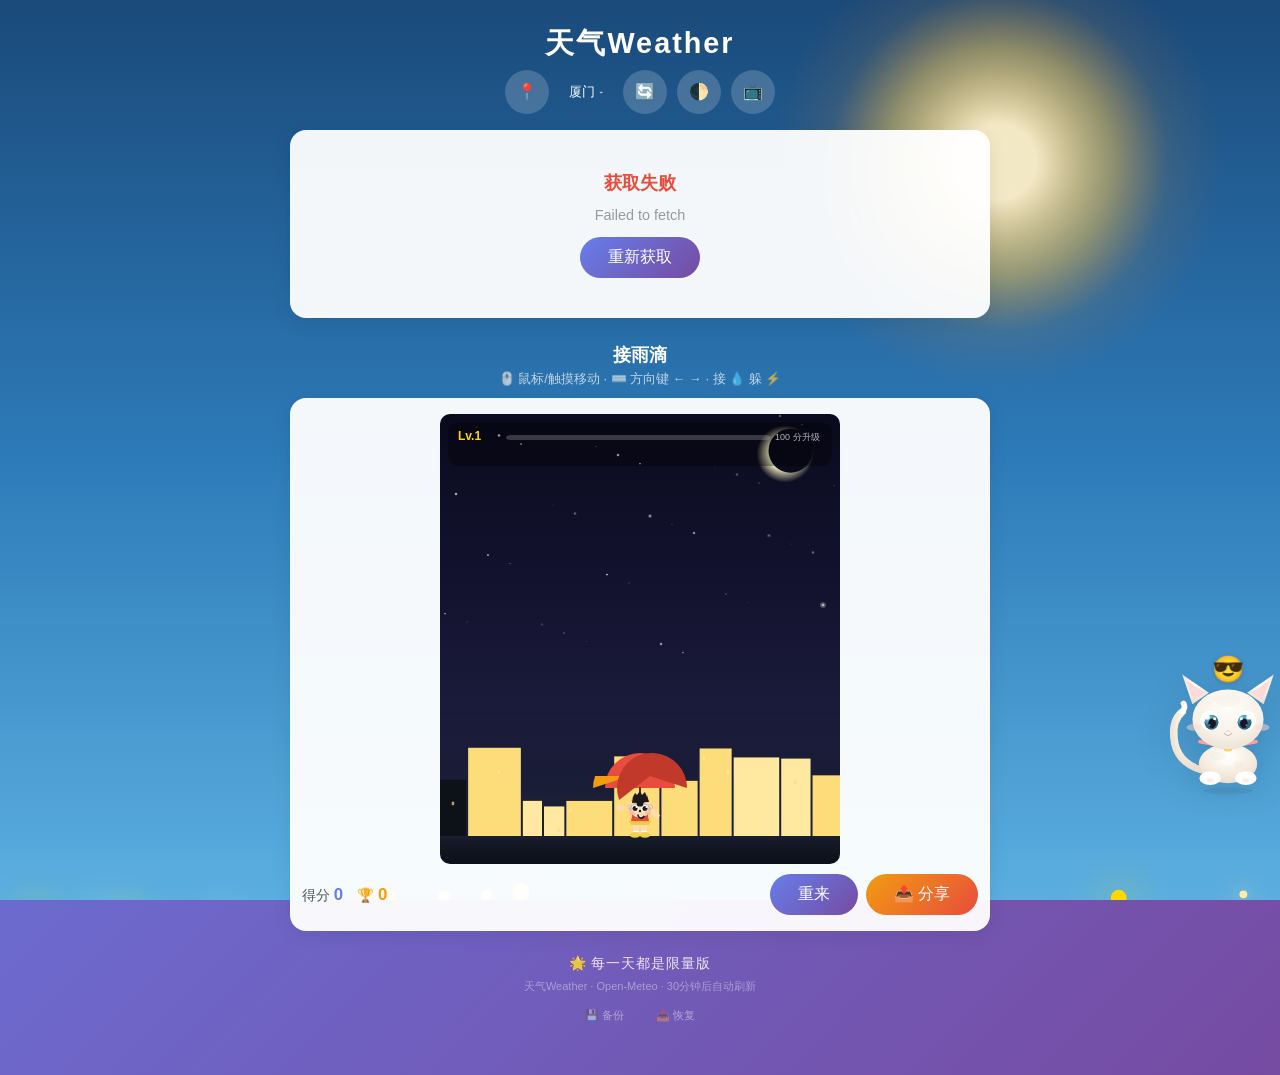
<file: index.html>
<!DOCTYPE html>
<html lang="zh-CN">
<head>
    <meta charset="UTF-8">
    <meta name="viewport" content="width=device-width, initial-scale=1.0, user-scalable=no, viewport-fit=cover">
    <title>天气Weather</title>
    <meta name="description" content="实时天气与7天预报，接雨滴小游戏">
    <meta name="theme-color" content="#667eea">
    <meta name="apple-mobile-web-app-capable" content="yes">
    <meta name="apple-mobile-web-app-status-bar-style" content="black-translucent">
    <meta name="apple-mobile-web-app-title" content="天气Weather">
    <!-- 国产浏览器全屏 meta -->
    <meta name="full-screen" content="yes">
    <meta name="x5-fullscreen" content="true">
    <meta name="browsermode" content="application">
    <meta name="x5-page-mode" content="app">
    <link rel="manifest" href="manifest.json">
    <link rel="icon" href="icon.ico" type="image/x-icon">
    <link rel="icon" href="icon-192.png" type="image/png">
    <link rel="apple-touch-icon" href="icon-180.png">
    <link rel="apple-touch-icon" sizes="152x152" href="icon-152.png">
    <link rel="stylesheet" href="css/style.css">
</head>
<body>
    <canvas id="bgCanvas"></canvas>

    <div class="container">
        <!-- Header -->
        <header>
            <h1 class="app-title">天气Weather</h1>
            <div class="header-row">
                <button class="icon-btn" id="locateBtn" title="定位">📍</button>
                <button class="city-name-btn" id="cityNameBtn" title="切换城市">
                    <span id="cityName">厦门</span>
                    <span class="city-caret">▾</span>
                </button>
                <button class="icon-btn" id="refreshBtn" title="刷新">🔄</button>
                <button class="icon-btn" id="themeBtn" title="暗色模式">🌓</button>
                <button class="icon-btn" id="fullscreenBtn" title="全屏">📺</button>
            </div>
            <span class="header-date" id="updateTime"></span>
        </header>

        <!-- 天气预警条 -->
        <div class="alert-bar" id="alertBar"></div>

        <!-- 天气内容区 -->
        <div id="weatherContent">
            <!-- 骨架屏 -->
            <div class="skeleton skeleton-current">
                <div class="skeleton-icon"></div>
                <div class="skeleton-temp"></div>
                <div class="skeleton-text"></div>
            </div>
            <h2>未来 7 天</h2>
            <div class="skeleton-forecast" style="margin-bottom:20px;">
                <div class="skeleton-fc-item"></div>
                <div class="skeleton-fc-item"></div>
                <div class="skeleton-fc-item"></div>
                <div class="skeleton-fc-item"></div>
                <div class="skeleton-fc-item"></div>
            </div>
            <h2>未来 24 小时</h2>
            <div class="skeleton-hourly" style="margin-bottom:16px;">
                <div class="skeleton-hr"></div>
                <div class="skeleton-hr"></div>
                <div class="skeleton-hr"></div>
                <div class="skeleton-hr"></div>
                <div class="skeleton-hr"></div>
                <div class="skeleton-hr"></div>
            </div>
            <div class="skeleton-detail-grid">
                <div class="skeleton-dc"></div>
                <div class="skeleton-dc"></div>
                <div class="skeleton-dc"></div>
                <div class="skeleton-dc"></div>
            </div>
        </div>

        <!-- 游戏区 -->
        <div class="game-section">
            <h2>接雨滴</h2>
            <p class="game-hint">
                🖱️ 鼠标/触摸移动 · ⌨️ 方向键 ← → · 接 💧 躲 ⚡
            </p>
            <div class="game-wrapper">
                <canvas id="gameCanvas"></canvas>
                <div class="game-controls">
                    <div class="game-scores">
                        <span>得分 <strong id="score">0</strong></span>
                        <span class="high-score">🏆 <strong id="highScore">0</strong></span>
                    </div>
                    <div class="game-actions">
                        <button class="game-btn" id="restartBtn">重来</button>
                        <button class="game-btn share-btn" id="shareBtn" title="分享战绩">📤 分享</button>
                    </div>
                </div>
            </div>
        </div>

        <!-- 页脚 -->
        <div class="app-footer">
            <span class="footer-warm" id="warmMsg">🌸 生活明朗，万物可爱</span>
            <span class="footer-info">天气Weather · Open-Meteo · <span id="refreshHint"></span></span>
            <div class="footer-data-mgmt">
                <button class="footer-link-btn" id="exportBtn" title="导出数据备份">💾 备份</button>
                <button class="footer-link-btn" id="importBtn" title="从备份恢复">📥 恢复</button>
            </div>
        </div>
    </div>

    <!-- JS 模块 -->
    <script src="js/config.js"></script>
    <script src="js/background.js"></script>
    <script src="js/weather.js"></script>
    <script src="js/game.js"></script>
    <script src="js/pet.js"></script>
    <script src="js/app.js"></script>
</body>
</html>
</file>
<file: css/style.css>
/* ============================================
 * 厦门天气小程序 — 样式表
 * ============================================ */

/* ---- CSS 变量 ---- */
:root {
    --bg-start: #667eea;
    --bg-end: #764ba2;
    --card-bg: rgba(255,255,255,0.95);
    --card-shadow: 0 4px 20px rgba(0,0,0,0.08);
    --text-primary: #333;
    --text-secondary: #666;
    --text-muted: #999;
    --radius: 16px;
    --radius-sm: 12px;
    --transition: 0.3s ease;
}

/* 暗色主题变量 */
:root.dark-mode {
    --card-bg: rgba(30,30,50,0.95);
    --card-shadow: 0 4px 24px rgba(0,0,0,0.35);
    --text-primary: #e0e0e0;
    --text-secondary: #aaa;
    --text-muted: #777;
}

@media (prefers-color-scheme: dark) {
    :root:not(.light-mode) {
        --card-bg: rgba(30,30,50,0.95);
        --card-shadow: 0 4px 24px rgba(0,0,0,0.35);
        --text-primary: #e0e0e0;
        --text-secondary: #aaa;
        --text-muted: #777;
    }
}

/* ---- 基础重置 ---- */
*, *::before, *::after { margin:0; padding:0; box-sizing:border-box; }

body {
    font-family: -apple-system, BlinkMacSystemFont, "Segoe UI", Roboto, "PingFang SC", "Microsoft YaHei", sans-serif;
    background: linear-gradient(135deg, var(--bg-start), var(--bg-end));
    min-height: 100vh;
    padding: 16px;
    transition: background var(--transition);
}

#bgCanvas {
    position: fixed;
    top: 0; left: 0;
    width: 100%; height: 100%;
    z-index: 0;
    pointer-events: none;
}

.container {
    position: relative;
    z-index: 1;
    max-width: 520px;
    margin: 0 auto;
}

/* ---- Header ---- */
header {
    text-align: center;
    color: white;
    margin-bottom: 16px;
}

.app-title {
    font-size: 1.6rem;
    letter-spacing: 2px;
    margin-bottom: 6px;
    font-weight: 700;
}

.header-row {
    display: flex;
    align-items: center;
    justify-content: center;
    gap: 10px;
    margin-bottom: 2px;
}

.header-date {
    font-size: 0.8rem;
    opacity: 0.75;
}

/* ---- Header 按钮 ---- */
.icon-btn {
    min-width: 44px; min-height: 44px;
    width: auto; height: auto;
    padding: 6px;
    border: none;
    border-radius: 50%;
    background: rgba(255,255,255,0.18);
    color: white;
    font-size: 1rem;
    cursor: pointer;
    display: inline-flex;
    align-items: center;
    justify-content: center;
    transition: background 0.2s, transform 0.15s;
    -webkit-tap-highlight-color: transparent;
    user-select: none;
    line-height: 1;
}
.icon-btn:hover { background: rgba(255,255,255,0.3); }
.icon-btn:active { transform: scale(0.92); }
.icon-btn.spinning { animation: spin 0.8s ease-out; }
@keyframes spin { to { transform: rotate(360deg); } }

/* ---- 天气预警条 ---- */
.alert-bar {
    background: #ff4757;
    color: #fff;
    padding: 10px 14px;
    border-radius: 10px;
    margin-bottom: 14px;
    font-size: 0.88rem;
    font-weight: 600;
    text-align: center;
    animation: alertPulse 0.6s ease-in-out;
    display: none;
}
.alert-bar.show { display: block; }
@keyframes alertPulse {
    0% { transform: scale(0.95); opacity: 0; }
    50% { transform: scale(1.02); }
    100% { transform: scale(1); opacity: 1; }
}

/* ---- 骨架屏 ---- */
.skeleton {
    background: var(--card-bg);
    border-radius: var(--radius);
    padding: 20px 16px;
    margin-bottom: 20px;
    box-shadow: var(--card-shadow);
}

.skeleton-current {
    text-align: center;
}

.skeleton-icon {
    width: 60px; height: 60px;
    margin: 0 auto 10px;
    border-radius: 50%;
    background: linear-gradient(90deg, #e0e0e0 25%, #f0f0f0 50%, #e0e0e0 75%);
    background-size: 200% 100%;
    animation: shimmer 1.5s infinite;
}

.skeleton-temp {
    width: 100px; height: 36px;
    margin: 0 auto 8px;
    border-radius: 6px;
    background: linear-gradient(90deg, #e0e0e0 25%, #f0f0f0 50%, #e0e0e0 75%);
    background-size: 200% 100%;
    animation: shimmer 1.5s infinite;
}

.skeleton-text {
    width: 60%;
    height: 16px;
    margin: 0 auto 14px;
    border-radius: 4px;
    background: linear-gradient(90deg, #e0e0e0 25%, #f0f0f0 50%, #e0e0e0 75%);
    background-size: 200% 100%;
    animation: shimmer 1.5s infinite;
}

.skeleton-details {
    display: flex;
    justify-content: center;
    gap: 36px;
}

.skeleton-detail {
    width: 50px;
    height: 40px;
    border-radius: 6px;
    background: linear-gradient(90deg, #e0e0e0 25%, #f0f0f0 50%, #e0e0e0 75%);
    background-size: 200% 100%;
    animation: shimmer 1.5s infinite;
}

/* 四宫格骨架 */
.skeleton-detail-grid {
    display: grid;
    grid-template-columns: 1fr 1fr;
    gap: 10px;
    margin-bottom: 14px;
}

.skeleton-dc {
    height: 90px;
    border-radius: var(--radius);
    background: linear-gradient(90deg, rgba(255,255,255,0.75) 25%, rgba(255,255,255,0.95) 50%, rgba(255,255,255,0.75) 75%);
    background-size: 200% 100%;
    animation: shimmer 1.5s infinite;
}

/* 24小时骨架条 */
.skeleton-hourly {
    display: flex;
    gap: 6px;
    overflow: hidden;
}

.skeleton-hr {
    flex: 0 0 48px;
    height: 80px;
    border-radius: 10px;
    background: linear-gradient(90deg, rgba(255,255,255,0.8) 25%, rgba(255,255,255,0.95) 50%, rgba(255,255,255,0.8) 75%);
    background-size: 200% 100%;
    animation: shimmer 1.5s infinite;
}

.skeleton-forecast {
    display: flex;
    gap: 8px;
    overflow: hidden;
}

.skeleton-fc-item {
    flex: 0 0 100px;
    height: 140px;
    border-radius: var(--radius-sm);
    background: linear-gradient(90deg, rgba(255,255,255,0.85) 25%, rgba(255,255,255,0.95) 50%, rgba(255,255,255,0.85) 75%);
    background-size: 200% 100%;
    animation: shimmer 1.5s infinite;
}

@keyframes shimmer {
    0% { background-position: -200% 0; }
    100% { background-position: 200% 0; }
}

/* 暗色模式骨架屏适配 */
:root.dark-mode .skeleton-icon,
:root.dark-mode .skeleton-temp,
:root.dark-mode .skeleton-text,
:root.dark-mode .skeleton-detail {
    background: linear-gradient(90deg, rgba(255,255,255,0.06) 25%, rgba(255,255,255,0.12) 50%, rgba(255,255,255,0.06) 75%);
    background-size: 200% 100%;
}
:root.dark-mode .skeleton-dc,
:root.dark-mode .skeleton-hr,
:root.dark-mode .skeleton-fc-item {
    background: linear-gradient(90deg, rgba(255,255,255,0.05) 25%, rgba(255,255,255,0.10) 50%, rgba(255,255,255,0.05) 75%);
    background-size: 200% 100%;
}

@media (prefers-color-scheme: dark) {
    :root:not(.light-mode) .skeleton-icon,
    :root:not(.light-mode) .skeleton-temp,
    :root:not(.light-mode) .skeleton-text,
    :root:not(.light-mode) .skeleton-detail {
        background: linear-gradient(90deg, rgba(255,255,255,0.06) 25%, rgba(255,255,255,0.12) 50%, rgba(255,255,255,0.06) 75%);
        background-size: 200% 100%;
    }
    :root:not(.light-mode) .skeleton-dc,
    :root:not(.light-mode) .skeleton-hr,
    :root:not(.light-mode) .skeleton-fc-item {
        background: linear-gradient(90deg, rgba(255,255,255,0.05) 25%, rgba(255,255,255,0.10) 50%, rgba(255,255,255,0.05) 75%);
        background-size: 200% 100%;
    }
}

/* ---- 问候卡片 ---- */
.greeting-card {
    display: flex;
    align-items: center;
    gap: 12px;
    background: rgba(255,255,255,0.18);
    backdrop-filter: blur(8px);
    border-radius: 20px;
    padding: 14px 18px;
    margin-bottom: 14px;
    animation: fadeIn 0.5s ease;
}

.greeting-emoji {
    font-size: 36px;
    flex-shrink: 0;
    animation: bounce-greet 1.5s ease-in-out infinite;
}

@keyframes bounce-greet {
    0%, 100% { transform: translateY(0); }
    50% { transform: translateY(-6px); }
}

.greeting-text {
    display: flex;
    flex-direction: column;
    gap: 2px;
}

.greeting-hello {
    font-size: 18px;
    font-weight: 700;
    color: #fff;
    text-shadow: 0 1px 3px rgba(0,0,0,0.12);
}

.greeting-hint {
    font-size: 13px;
    color: rgba(255,255,255,0.85);
}

/* ---- 生活建议标签栏 ---- */
.tips-bar {
    display: flex;
    flex-wrap: wrap;
    justify-content: center;
    gap: 8px;
    margin-bottom: 14px;
    animation: fadeIn 0.5s ease;
}

.tip-tag {
    font-size: 13px;
    background: rgba(255,255,255,0.22);
    backdrop-filter: blur(4px);
    color: #fff;
    padding: 7px 14px;
    border-radius: 20px;
    font-weight: 500;
    white-space: nowrap;
    text-shadow: 0 1px 2px rgba(0,0,0,0.1);
    transition: transform 0.15s, background 0.2s;
}
.tip-tag:active { transform: scale(0.95); background: rgba(255,255,255,0.35); }

/* ---- 当前天气卡片 (Hero) ---- */
.current-card {
    background: var(--card-bg);
    border-radius: var(--radius);
    padding: 28px 16px 18px;
    text-align: center;
    margin-bottom: 14px;
    box-shadow: var(--card-shadow);
    transition: background var(--transition), box-shadow var(--transition);
    animation: fadeIn 0.4s ease;
}

.current-icon {
    font-size: 56px;
    line-height: 1;
    margin-bottom: 4px;
}

.current-temp {
    font-size: 48px;
    font-weight: 700;
    color: var(--text-primary);
    line-height: 1.1;
}
.current-temp sup {
    font-size: 20px;
    font-weight: 400;
    color: var(--text-secondary);
}

.current-desc {
    font-size: 15px;
    color: var(--text-secondary);
    margin-top: 4px;
}

/* ---- 四宫格详情 ---- */
.detail-grid {
    display: grid;
    grid-template-columns: 1fr 1fr;
    gap: 10px;
    margin-bottom: 14px;
    animation: fadeIn 0.4s ease;
}

.detail-card {
    background: var(--card-bg);
    border-radius: var(--radius);
    padding: 16px 10px 14px;
    text-align: center;
    box-shadow: var(--card-shadow);
    transition: background var(--transition), transform 0.15s;
}
.detail-card:active { transform: scale(0.97); }

.detail-card-icon {
    font-size: 28px;
    line-height: 1;
    margin-bottom: 6px;
}

.detail-card-value {
    font-size: 22px;
    font-weight: 700;
    color: var(--text-primary);
    line-height: 1.2;
}

.detail-card-label {
    font-size: 12px;
    color: var(--text-muted);
    margin-top: 2px;
}

.dc-unit { font-size: 14px; font-weight: 400; color: var(--text-secondary); }
.dc-sub { font-size: 11px !important; color: var(--text-muted); margin-left: 2px; }

/* ---- AQI 卡片 ---- */
.aqi-card {
    background: var(--card-bg);
    border-radius: var(--radius);
    padding: 14px 16px;
    margin-bottom: 14px;
    box-shadow: var(--card-shadow);
    transition: background var(--transition);
    animation: fadeIn 0.4s ease;
}

.aqi-header {
    font-size: 13px;
    color: var(--text-secondary);
    text-align: center;
    margin-bottom: 8px;
    letter-spacing: 1px;
    font-weight: 600;
}
.aqi-header-icon { margin-right: 4px; }

.aqi-body {
    display: flex;
    align-items: center;
    justify-content: center;
    gap: 24px;
    flex-wrap: wrap;
    margin-bottom: 10px;
}

.aqi-value-wrap {
    display: flex;
    align-items: baseline;
    gap: 8px;
}

.aqi-value {
    font-size: 36px;
    font-weight: 700;
    line-height: 1;
}

.aqi-badge {
    font-size: 13px;
    font-weight: 600;
    padding: 3px 12px;
    border-radius: 12px;
    letter-spacing: 1px;
}

.aqi-details {
    display: flex;
    flex-direction: column;
    gap: 2px;
    font-size: 13px;
    color: var(--text-secondary);
}
.aqi-details b { font-weight: 400; opacity: 0.5; }

/* AQI 评分标准图例 */
.aqi-legend {
    display: flex;
    flex-wrap: wrap;
    justify-content: center;
    gap: 6px 10px;
    padding-top: 8px;
    border-top: 1px solid rgba(0,0,0,0.06);
}

.aqi-legend-item {
    font-size: 10px !important;
    color: var(--text-muted);
    display: inline-flex;
    align-items: center;
    gap: 3px;
    white-space: nowrap;
}

.aqi-legend-item i {
    display: inline-block;
    width: 8px; height: 8px;
    border-radius: 50%;
    flex-shrink: 0;
}

/* ---- 节标题 ---- */
.section-title {
    color: rgba(255,255,255,0.9);
    margin-bottom: 10px;
    font-size: 15px;
    font-weight: 600;
    text-align: center;
    letter-spacing: 1px;
}

h2 {
    color: white;
    margin-bottom: 12px;
    font-size: 1.15rem;
    text-align: center;
}

/* ---- 逐时预报条 ---- */
.hourly-strip {
    background: var(--card-bg);
    border-radius: 14px;
    padding: 14px 6px;
    display: flex;
    gap: 0;
    overflow-x: auto;
    -webkit-overflow-scrolling: touch;
    scroll-snap-type: x mandatory;
    box-shadow: var(--card-shadow);
    transition: background var(--transition);
    margin-bottom: 20px;
}

.hourly-item {
    flex: 0 0 52px;
    text-align: center;
    border-right: 1px solid rgba(0,0,0,0.07);
    padding: 2px 0;
    scroll-snap-align: start;
}

.hourly-item:last-child { border-right: none; }

.hourly-time {
    font-size: 10px !important;
    color: var(--text-muted);
    margin-bottom: 6px;
}

.hourly-icon {
    font-size: 20px;
    margin-bottom: 6px;
    line-height: 1;
}

.hourly-temp {
    font-size: 11px !important;
    font-weight: 600;
    color: var(--text-primary);
}

/* ---- 7天预报网格 ---- */
.forecast-grid {
    display: flex;
    gap: 8px;
    overflow-x: auto;
    padding-bottom: 8px;
    -webkit-overflow-scrolling: touch;
    scroll-snap-type: x mandatory;
}

.forecast-card {
    flex: 0 0 100px;
    background: var(--card-bg);
    border-radius: var(--radius-sm);
    padding: 12px 8px;
    text-align: center;
    box-shadow: var(--card-shadow);
    scroll-snap-align: start;
    transition: background var(--transition);
    animation: fadeIn 0.4s ease;
}

.forecast-date { font-size: 12px; color: var(--text-muted); margin-bottom: 6px; white-space: nowrap; }
.forecast-icon { font-size: 26px; margin-bottom: 2px; }
.forecast-desc { font-size: 12px; color: var(--text-secondary); margin-bottom: 6px; }

.forecast-temps {
    display: flex;
    justify-content: center;
    gap: 6px;
    margin-bottom: 4px;
}

.temp-high { font-weight: 700; color: #e74c3c; font-size: 14px; }
.temp-low { color: #3498db; font-size: 14px; }
.forecast-rain { font-size: 11px !important; color: var(--text-muted); }

/* ---- 加载 & 错误 ---- */
.loading-box { text-align: center; color: white; padding: 40px; }
.loading-box span { font-size: 2rem; }

.error-card {
    background: var(--card-bg);
    border-radius: var(--radius);
    padding: 40px 24px;
    text-align: center;
    box-shadow: var(--card-shadow);
}
.error-card h2 { color: #e74c3c; }
.error-card p { color: var(--text-muted); font-size: 0.9rem; }
.error-card button {
    margin-top: 14px; padding: 10px 28px;
    border: none; border-radius: 22px;
    background: linear-gradient(135deg, #667eea, #764ba2);
    color: white; font-size: 1rem; cursor: pointer;
}

@keyframes fadeIn {
    from { opacity: 0; transform: translateY(8px); }
    to { opacity: 1; transform: translateY(0); }
}

/* ---- 游戏区域 ---- */
.game-section { margin-top: 24px; }
.game-section h2 {
    color: #fff;
    font-size: 1.15rem;
    margin-bottom: 4px;
}

.game-hint {
    color: rgba(255,255,255,0.7);
    font-size: 0.8rem;
    margin-bottom: 10px;
    text-align: center;
}

.game-wrapper {
    background: rgba(255,255,255,0.95);
    border-radius: var(--radius);
    padding: 16px 12px;
    text-align: center;
    box-shadow: var(--card-shadow);
}

#gameCanvas {
    border-radius: 10px;
    display: block;
    margin: 0 auto 10px;
    max-width: 100%;
    height: auto;
    touch-action: none;
}

.game-controls {
    display: flex;
    align-items: center;
    justify-content: space-between;
    gap: 12px;
    flex-wrap: wrap;
}

.game-scores {
    display: flex;
    gap: 14px;
    font-size: 0.85rem;
    color: #555;
}

.game-scores strong { color: #667eea; font-size: 1.05rem; }
.game-scores .high-score strong { color: #f39c12; }

.game-actions {
    display: flex;
    gap: 8px;
}

.game-btn {
    padding: 10px 28px;
    border: none;
    border-radius: 22px;
    background: linear-gradient(135deg, #667eea, #764ba2);
    color: white;
    font-size: 1rem;
    cursor: pointer;
    transition: transform 0.15s, box-shadow 0.15s;
    -webkit-tap-highlight-color: transparent;
    user-select: none;
}

.game-btn:active { transform: scale(0.95); }

.share-btn {
    background: linear-gradient(135deg, #f39c12, #e74c3c);
}

/* ---- 页脚 ---- */
.app-footer {
    text-align: center;
    margin-top: 24px;
    padding-bottom: 24px;
    display: flex;
    flex-direction: column;
    gap: 6px;
}

.footer-warm {
    font-size: 14px;
    color: rgba(255,255,255,0.85);
    font-weight: 500;
    letter-spacing: 1px;
}

.footer-info {
    font-size: 11px !important;
    color: rgba(255,255,255,0.4);
}

/* ---- 数据管理 ---- */
.footer-data-mgmt {
    display: flex;
    gap: 16px;
    justify-content: center;
    margin-top: 4px;
}

.footer-link-btn {
    background: none;
    border: none;
    color: rgba(255,255,255,0.45);
    font-size: 11px !important;
    cursor: pointer;
    padding: 4px 8px;
    border-radius: 8px;
    transition: color 0.2s, background 0.2s;
    -webkit-tap-highlight-color: transparent;
}
.footer-link-btn:hover { color: rgba(255,255,255,0.8); background: rgba(255,255,255,0.1); }
.footer-link-btn:active { background: rgba(255,255,255,0.18); }

/* ---- Toast 提示 ---- */
#appToast {
    position: fixed;
    bottom: 80px;
    left: 50%;
    transform: translateX(-50%) translateY(20px);
    background: rgba(30,30,50,0.92);
    color: #fff;
    padding: 10px 22px;
    border-radius: 24px;
    font-size: 14px;
    font-weight: 500;
    z-index: 10001;
    pointer-events: none;
    opacity: 0;
    transition: opacity 0.3s ease, transform 0.35s cubic-bezier(0.34, 1.56, 0.64, 1);
    box-shadow: 0 4px 16px rgba(0,0,0,0.25);
    white-space: nowrap;
    max-width: 90vw;
    overflow: hidden;
    text-overflow: ellipsis;
}
#appToast.show {
    opacity: 1;
    transform: translateX(-50%) translateY(0);
}

/* ---- 响应式 ---- */
@media (min-width: 640px) {
    body { padding: 24px; }
    .container { max-width: 700px; }
    .app-title { font-size: 1.8rem; }
    .current-icon { font-size: 72px; }
    .current-temp { font-size: 56px; }
    .current-temp sup { font-size: 24px; }
    .detail-card { padding: 20px 16px 18px; }
    .detail-card-icon { font-size: 34px; }
    .detail-card-value { font-size: 26px; }
    .forecast-card { flex: 0 0 110px; }
    .forecast-icon { font-size: 30px; }
    .hourly-item { flex: 0 0 64px; }
    .hourly-icon { font-size: 22px; }
}

@media (min-width: 800px) {
    .detail-grid {
        grid-template-columns: repeat(4, 1fr);
    }
    .forecast-grid {
        overflow-x: visible;
        display: grid;
        grid-template-columns: repeat(auto-fit, minmax(100px, 1fr));
    }
    .hourly-strip {
        overflow-x: visible;
        display: grid;
        grid-template-columns: repeat(auto-fit, minmax(56px, 1fr));
        gap: 0;
    }
    .hourly-item { flex: unset; }
    .hourly-item:last-child { border-right: none; }
    .forecast-card { flex: unset; }
}

/* 横向滚动条美化 */
.hourly-strip::-webkit-scrollbar,
.forecast-grid::-webkit-scrollbar {
    height: 4px;
}
.hourly-strip::-webkit-scrollbar-track,
.forecast-grid::-webkit-scrollbar-track {
    background: transparent;
}
.hourly-strip::-webkit-scrollbar-thumb,
.forecast-grid::-webkit-scrollbar-thumb {
    background: rgba(128,128,128,0.3);
    border-radius: 2px;
}
.hourly-strip::-webkit-scrollbar-thumb:hover,
.forecast-grid::-webkit-scrollbar-thumb:hover {
    background: rgba(128,128,128,0.5);
}

/* ============================================
   城市选择器
   ============================================ */

/* 城市名按钮 */
.city-name-btn {
    background: none;
    border: none;
    color: #fff;
    cursor: pointer;
    display: inline-flex;
    align-items: center;
    gap: 4px;
    padding: 4px 10px;
    border-radius: 10px;
    transition: background 0.2s;
    -webkit-tap-highlight-color: transparent;
}
.city-name-btn:hover { background: rgba(255,255,255,0.15); }
.city-name-btn:active { background: rgba(255,255,255,0.25); }
.city-name-btn #cityName {
    margin: 0;
    font-size: inherit;
    letter-spacing: inherit;
    font-weight: inherit;
}
.city-caret {
    font-size: 0.65em;
    opacity: 0.7;
    transition: transform 0.25s ease;
    display: inline-block;
}
.city-name-btn.open .city-caret { transform: rotate(180deg); }

/* 遮罩层 */
.city-selector-overlay {
    position: fixed;
    inset: 0;
    z-index: 1000;
    background: rgba(0,0,0,0);
    display: flex;
    align-items: flex-start;
    justify-content: center;
    padding-top: max(60px, env(safe-area-inset-top));
    pointer-events: none;
    transition: background 0.25s ease;
}
.city-selector-overlay.open {
    background: rgba(0,0,0,0.45);
    pointer-events: auto;
}

/* 面板卡片 */
.city-selector-panel {
    width: 90%;
    max-width: 420px;
    max-height: 70vh;
    background: var(--card-bg);
    border-radius: var(--radius);
    box-shadow: 0 12px 40px rgba(0,0,0,0.25);
    overflow: hidden;
    transform: translateY(-20px) scale(0.95);
    opacity: 0;
    transition: transform 0.25s ease, opacity 0.25s ease;
    display: flex;
    flex-direction: column;
}
.city-selector-overlay.open .city-selector-panel {
    transform: translateY(0) scale(1);
    opacity: 1;
}

/* 搜索栏 */
.cs-search-wrap {
    display: flex;
    align-items: center;
    padding: 12px 16px;
    border-bottom: 1px solid rgba(0,0,0,0.08);
    gap: 10px;
    flex-shrink: 0;
}
.cs-search-input {
    flex: 1;
    border: none;
    background: rgba(0,0,0,0.05);
    border-radius: 10px;
    padding: 10px 14px;
    font-size: 16px;           /* >=16px 防 iOS 聚焦缩放 */
    color: var(--text-primary);
    outline: none;
    min-width: 0;
}
.cs-search-input::placeholder { color: var(--text-muted); }
.cs-search-clear {
    background: none;
    border: none;
    font-size: 20px;
    cursor: pointer;
    color: var(--text-muted);
    padding: 0;
    line-height: 1;
    flex-shrink: 0;
    min-width: 44px;
    min-height: 44px;
    display: inline-flex;
    align-items: center;
    justify-content: center;
    border-radius: 50%;
    position: relative;
    z-index: 2;
    -webkit-tap-highlight-color: transparent;
    transition: background 0.15s, color 0.15s;
}
.cs-search-clear:hover { background: rgba(0,0,0,0.08); color: #555; }
.cs-search-clear:active { background: rgba(0,0,0,0.15); transform: scale(0.9); }

/* 分区标签 */
.cs-section-label {
    font-size: 11px;
    text-transform: uppercase;
    color: var(--text-muted);
    padding: 12px 16px 4px;
    letter-spacing: 1px;
    font-weight: 600;
    flex-shrink: 0;
}

/* 城市列表 */
.cs-city-list {
    list-style: none;
    overflow-y: auto;
    flex: 1;
    padding: 0;
    margin: 0;
    -webkit-overflow-scrolling: touch;
}
.cs-city-list li {
    padding: 12px 16px;
    font-size: 15px;
    color: var(--text-primary);
    cursor: pointer;
    border-bottom: 1px solid rgba(0,0,0,0.04);
    transition: background 0.15s;
    display: flex;
    align-items: center;
    gap: 8px;
    -webkit-tap-highlight-color: transparent;
}
.cs-city-list li:active { background: rgba(0,0,0,0.06); }
.cs-city-list li .cs-city-icon { font-size: 18px; flex-shrink: 0; }
.cs-city-list li .cs-city-name { flex: 1; }
.cs-city-list li .cs-city-badge {
    font-size: 10px;
    background: var(--bg-start, #667eea);
    color: #fff;
    padding: 2px 8px;
    border-radius: 10px;
    flex-shrink: 0;
}

/* 空状态 */
.cs-empty {
    text-align: center;
    padding: 24px 16px;
    color: var(--text-muted);
    font-size: 13px;
}

/* 暗色模式适配 */
:root.dark-mode .cs-search-wrap { border-color: rgba(255,255,255,0.1); }
:root.dark-mode .cs-search-input { background: rgba(255,255,255,0.08); color: #e0e0e0; }
:root.dark-mode .cs-search-clear { color: #999; }
:root.dark-mode .cs-section-label { color: #999; }
:root.dark-mode .cs-city-list li { border-color: rgba(255,255,255,0.06); color: #e0e0e0; }
:root.dark-mode .cs-city-list li:active { background: rgba(255,255,255,0.08); }
:root.dark-mode .cs-empty { color: #999; }

@media (prefers-color-scheme: dark) {
    :root:not(.light-mode) .cs-search-wrap { border-color: rgba(255,255,255,0.1); }
    :root:not(.light-mode) .cs-search-input { background: rgba(255,255,255,0.08); color: #e0e0e0; }
    :root:not(.light-mode) .cs-search-clear { color: #999; }
    :root:not(.light-mode) .cs-section-label { color: #999; }
    :root:not(.light-mode) .cs-city-list li { border-color: rgba(255,255,255,0.06); color: #e0e0e0; }
    :root:not(.light-mode) .cs-city-list li:active { background: rgba(255,255,255,0.08); }
    :root:not(.light-mode) .cs-empty { color: #999; }
}

/* ============================================
   天气小猫桌宠 — SVG 萌猫 · 大头大眼
   ============================================ */

/* ---- 容器 ---- */
.cat-pet {
    position: fixed;
    left: 0; top: 0;
    z-index: 9999;
    cursor: grab;
    user-select: none;
    -webkit-user-select: none;
    touch-action: none;
    -webkit-tap-highlight-color: transparent;
    transition: left 0.45s cubic-bezier(0.34, 1.56, 0.64, 1),
                top 0.45s cubic-bezier(0.34, 1.56, 0.64, 1);
}
.cat-pet.dragging {
    cursor: grabbing;
    z-index: 10000;
    transition: none !important;
}
.cat-pet.dragging .cat-svg-wrap {
    animation: none;
}

/* ---- SVG 画布 ---- */
.cat-svg-wrap {
    width: 100px;
    height: 120px;
    filter: drop-shadow(0 6px 16px rgba(0,0,0,0.12));
    animation: catBreathe 4s ease-in-out infinite;
}
.cat-svg-wrap .cat-svg {
    width: 100%;
    height: 100%;
    display: block;
}

/* 呼吸动画 */
@keyframes catBreathe {
    0%, 100% { transform: scale(1); }
    50% { transform: scale(1.025, 0.98); }
}

/* ---- 弹跳 ---- */
.cat-pet.bouncing .cat-svg-wrap {
    animation: catBounce 0.5s cubic-bezier(0.34, 1.56, 0.64, 1);
}
@keyframes catBounce {
    0%   { transform: translateY(0) scale(1); }
    25%  { transform: translateY(-24px) scale(0.94, 1.06); }
    50%  { transform: translateY(0) scale(1.03, 0.97); }
    70%  { transform: translateY(-8px) scale(0.98, 1.02); }
    100% { transform: translateY(0) scale(1); }
}

/* ---- 表情：开心（眯眼） ---- */
.cat-pet.happy-face .cat-eyes-svg {
    animation: eyesHappy 0.6s ease forwards;
}
@keyframes eyesHappy {
    0%   { transform: scaleY(1); }
    40%  { transform: scaleY(0.08); }
    70%  { transform: scaleY(0.15); }
    100% { transform: scaleY(1); }
}

/* ---- 表情：困倦 ---- */
.cat-pet.sleepy-face .cat-eyes-svg {
    transform: scaleY(0.35);
    transition: transform 0.4s ease;
}

/* ---- 表情：惊吓（大眼 + 虹膜缩小） ---- */
.cat-pet.scared-face .cat-eyes-svg {
    transform: scale(1.2);
    transition: transform 0.2s ease;
}

/* ---- 歪头 ---- */
.cat-pet.tilt-head #catHeadEl {
    animation: headTilt 0.8s ease;
    transform-origin: 100px 98px;
}
@keyframes headTilt {
    0%, 100% { transform: rotate(0); }
    30%  { transform: rotate(14deg); }
    60%  { transform: rotate(-6deg); }
    80%  { transform: rotate(3deg); }
}

/* ---- 眨眼 ---- */
.cat-pet.blink-once .cat-eyes-svg {
    animation: catBlink 0.3s ease;
}
@keyframes catBlink {
    0%, 100% { transform: scaleY(1); }
    50% { transform: scaleY(0.06); }
}

/* ---- 新表情：星星眼（大爱心替瞳孔） ---- */
.cat-pet.stars-face .cat-eyes-svg {
    animation: eyesStars 1.2s ease;
}
@keyframes eyesStars {
    0%   { transform: scale(1); }
    30%  { transform: scale(1.25); }
    60%  { transform: scale(1.15); }
    100% { transform: scale(1); }
}

/* ---- 新表情：吐舌头 ---- */
.cat-pet.tongue-face .cat-eyes-svg {
    transform: scaleY(0.25);
    transition: transform 0.3s ease;
}

/* ---- 新表情：晕眩（左右摇摆） ---- */
.cat-pet.dizzy-face .cat-svg-wrap {
    animation: dizzyWobble 0.5s ease-in-out 4;
}
@keyframes dizzyWobble {
    0%, 100% { transform: rotate(0deg); }
    25% { transform: rotate(-12deg); }
    75% { transform: rotate(12deg); }
}

/* ---- 天气体态：舒展（晴天） ---- */
.cat-pet.stretch-mode .cat-svg-wrap {
    transform: scaleX(1.06) scaleY(0.96);
    transition: transform 0.4s ease;
}

/* ---- 天气体态：缩起来（雨天/雷暴） ---- */
.cat-pet.squish-mode .cat-svg-wrap {
    transform: scaleX(0.92) scaleY(1.04);
    transition: transform 0.4s ease;
}

/* ---- 天气体态：发抖（雪天） ---- */
.cat-pet.shiver-mode .cat-svg-wrap {
    animation: catShiver 0.15s ease-in-out infinite;
}
@keyframes catShiver {
    0%, 100% { transform: translateX(0) scale(1); }
    25% { transform: translateX(-2px) scale(0.98, 1.02); }
    75% { transform: translateX(2px) scale(0.98, 1.02); }
}

/* ---- 双击爆发 ---- */
.cat-pet.double-tap-pop .cat-svg-wrap {
    animation: doublePop 0.7s cubic-bezier(0.34, 1.56, 0.64, 1);
}
@keyframes doublePop {
    0%   { transform: scale(1); }
    30%  { transform: scale(1.3); }
    50%  { transform: scale(0.85); }
    70%  { transform: scale(1.1); }
    100% { transform: scale(1); }
}

/* ---- 拖拽拉伸过渡 ---- */
.cat-pet .cat-svg-wrap {
    transition: transform 0.12s ease-out;
}

/* ---- 尾巴 ---- */
.cat-tail-svg {
    transform-origin: 56px 186px;
    transition: transform 0.3s ease;
}
.cat-tail-svg.idle {
    animation: tailIdle 4s ease-in-out infinite;
}
@keyframes tailIdle {
    0%, 100% { transform: rotate(0deg); }
    25% { transform: rotate(-12deg); }
    50% { transform: rotate(8deg); }
    75% { transform: rotate(-6deg); }
}
.cat-tail-svg.wag {
    animation: tailWag 0.32s ease-in-out 5;
}
@keyframes tailWag {
    0%, 100% { transform: rotate(0deg); }
    50% { transform: rotate(25deg); }
}

/* ---- 雷暴发抖 ---- */
.cat-pet.thunder-mode .cat-svg-wrap {
    animation: catShake 0.3s ease-in-out infinite;
    filter: drop-shadow(0 6px 16px rgba(255,200,60,0.4));
}
@keyframes catShake {
    0%, 100% { transform: translateX(0) scale(1); }
    25% { transform: translateX(-4px) scale(0.98, 1.02); }
    75% { transform: translateX(4px) scale(0.98, 1.02); }
}

/* ---- 自动走路 ---- */
.cat-pet.cat-walking .cat-svg-wrap {
    animation: catWalkBob 0.35s ease-in-out infinite;
}
@keyframes catWalkBob {
    0%, 100% { transform: translateY(0) scale(1); }
    25%  { transform: translateY(-6px) scale(0.96, 1.03); }
    50%  { transform: translateY(0) scale(1); }
    75%  { transform: translateY(-4px) scale(0.98, 1.02); }
}

/* ---- 天气饰品 ---- */
.cat-outfit {
    position: absolute;
    top: 0; left: 0;
    width: 100%; height: 100%;
    pointer-events: none;
    z-index: 10;
}
.cat-acc-emoji {
    position: absolute;
    top: -2px;
    left: 50%;
    transform: translateX(-50%);
    line-height: 1;
    pointer-events: none;
    filter: drop-shadow(0 1px 3px rgba(0,0,0,0.15));
}

/* ---- 气泡 ---- */
.cat-speech {
    position: absolute;
    bottom: 100%;
    left: 50%;
    transform: translateX(-50%) translateY(4px);
    background: rgba(255,255,255,0.96);
    color: #555;
    font-size: 12px !important;
    padding: 7px 12px;
    border-radius: 14px;
    white-space: nowrap;
    max-width: 170px;
    opacity: 0;
    pointer-events: none;
    transition: opacity 0.35s cubic-bezier(0.34, 1.56, 0.64, 1),
                transform 0.35s cubic-bezier(0.34, 1.56, 0.64, 1);
    box-shadow: 0 3px 12px rgba(0,0,0,0.1);
    margin-bottom: 10px;
    z-index: 20;
}
.cat-speech.show {
    opacity: 1;
    transform: translateX(-50%) translateY(0);
}
.cat-speech::after {
    content: '';
    position: absolute;
    top: 100%;
    left: 50%;
    transform: translateX(-50%);
    width: 0; height: 0;
    border-left: 6px solid transparent;
    border-right: 6px solid transparent;
    border-top: 6px solid rgba(255,255,255,0.96);
}

/* ---- 爱心粒子 ---- */
.cat-heart {
    position: fixed;
    z-index: 9998;
    pointer-events: none;
    animation: heartFloat 1.2s ease-out forwards;
    user-select: none;
    -webkit-user-select: none;
}
@keyframes heartFloat {
    0%   { opacity: 1; transform: translateY(0) scale(0.5) rotate(0deg); }
    50%  { opacity: 1; transform: translateY(-40px) scale(1.3) rotate(15deg); }
    100% { opacity: 0; transform: translateY(-75px) scale(0.7) rotate(-25deg); }
}

/* ---- 暗色模式 ---- */
:root.dark-mode .cat-speech {
    background: rgba(50,50,65,0.96);
    color: #e0e0e0;
    box-shadow: 0 3px 14px rgba(0,0,0,0.35);
}
:root.dark-mode .cat-speech::after {
    border-top-color: rgba(50,50,65,0.96);
}
@media (prefers-color-scheme: dark) {
    :root:not(.light-mode) .cat-speech {
        background: rgba(50,50,65,0.96);
        color: #e0e0e0;
        box-shadow: 0 3px 14px rgba(0,0,0,0.35);
    }
    :root:not(.light-mode) .cat-speech::after {
        border-top-color: rgba(50,50,65,0.96);
    }
}

/* ---- 手机端缩小 ---- */
@media (max-width: 639px) {
    .cat-svg-wrap { width: 70px; height: 84px; }
    .cat-speech {
        font-size: 10px !important;
        padding: 5px 9px;
        border-radius: 10px;
        max-width: 130px;
        white-space: normal;
        word-break: break-all;
        line-height: 1.3;
        margin-bottom: 6px;
    }
}

/* ---- 桌面端放大 ---- */
@media (min-width: 640px) {
    .cat-svg-wrap { width: 120px; height: 144px; }
}
</file>
